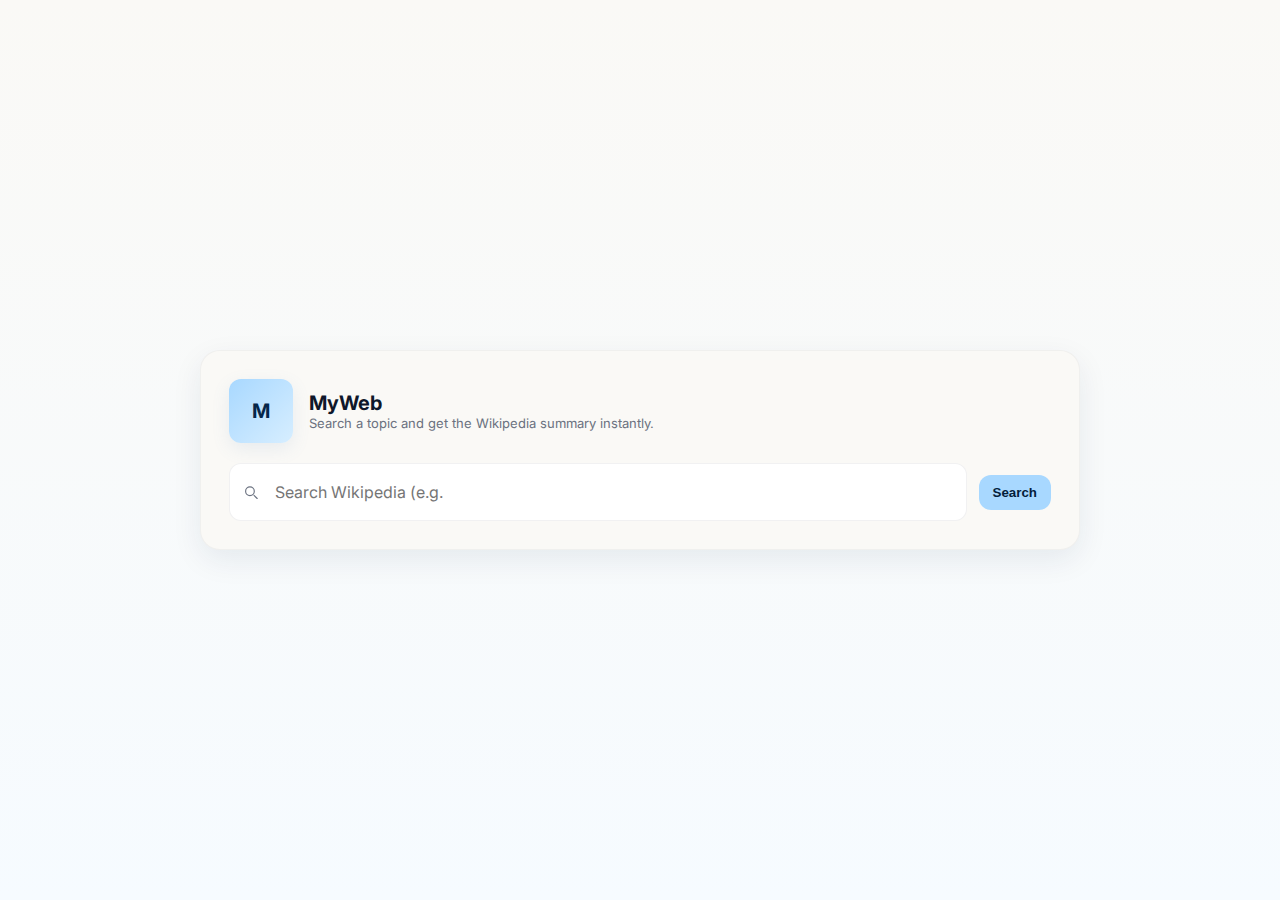
<file: index.html>
<!doctype html>
<html lang="en">
<head>
  <meta charset="utf-8" />
  <meta name="viewport" content="width=device-width,initial-scale=1" />
  <title>MyWeb — Wikipedia Summary Search</title>
  <link rel="preconnect" href="https://fonts.gstatic.com" crossorigin>
  <link href="https://fonts.googleapis.com/css2?family=Inter:wght@300;400;600;700&display=swap" rel="stylesheet">
  <style>
    :root{
      --baby-blue:#A8D8FF; /* soft baby blue */
      --off-white:#FAF9F6; /* warm off white */
      --muted:#6b7280;
      --radius:14px;
      --glass: rgba(255,255,255,0.6);
      font-family: 'Inter', ui-sans-serif, system-ui, -apple-system, 'Segoe UI', Roboto, 'Helvetica Neue', Arial;
    }
    *{box-sizing:border-box}
    html,body{height:100%}
    body{
      margin:0;
      background: linear-gradient(180deg, var(--off-white) 0%, #F6FBFF 100%);
      color:#0f172a;
      display:flex;
      align-items:center;
      justify-content:center;
      padding:32px;
      -webkit-font-smoothing:antialiased;
      -moz-osx-font-smoothing:grayscale;
    }

    .container{
      width:100%;
      max-width:880px;
      background:var(--off-white);
      border-radius:20px;
      padding:28px;
      box-shadow: 0 10px 30px rgba(13, 38, 78, 0.08);
      border: 1px solid rgba(10,20,40,0.04);
    }

    header{
      display:flex;
      gap:16px;
      align-items:center;
      margin-bottom:20px;
    }
    .logo{
      width:64px;height:64px;border-radius:12px;display:flex;align-items:center;justify-content:center;background:linear-gradient(135deg,var(--baby-blue),#D7EEFF);
      box-shadow: 0 6px 18px rgba(101,138,189,0.12);
      font-weight:700;color:#05264a;font-size:20px;
    }
    h1{margin:0;font-size:20px}
    p.lead{margin:0;color:var(--muted);font-size:13px}

    .search-row{display:flex;gap:12px;align-items:center;margin-top:18px}
    .search-input{flex:1;display:flex;align-items:center;background:white;border-radius:12px;padding:10px 12px;border:1px solid rgba(10,20,40,0.06)}
    .search-input input{border:0;outline:none;font-size:16px;padding:8px;background:transparent;width:100%;font-family:inherit;color:#ffffff;}
    .btn{background:var(--baby-blue);border:0;padding:10px 14px;border-radius:12px;font-weight:600;cursor:pointer;color:#04203b}
    .btn:active{transform:translateY(1px)}

    .result{
      margin-top:22px;background:linear-gradient(180deg, rgba(255,255,255,0.8), rgba(255,255,255,0.95));
      border-radius:12px;padding:18px;border:1px solid rgba(10,20,40,0.04);
    }
    .meta{display:flex;gap:14px;align-items:flex-start}
    .thumb{width:96px;height:96px;border-radius:8px;flex:0 0 96px;display:flex;align-items:center;justify-content:center;overflow:hidden}
    .thumb img{width:100%;height:100%;object-fit:cover}
    .text{flex:1}
    .title{font-weight:700;margin:0 0 6px 0}
    .desc{margin:0;color:var(--muted);font-size:14px}
    .extract{margin-top:12px;line-height:1.5;color:#0b2540;}

    .note{margin-top:12px;font-size:13px;color:var(--muted)}

    .center{display:flex;justify-content:center}

    @media (max-width:640px){
      .meta{flex-direction:column}
      .thumb{width:100%;height:180px}
    }
    @media (prefers-color-scheme: dark) {
    .thumb {  }
    .extract { color: #e5e7eb; }
    body {
      background: #0f172a;
      color: #e5e7eb;
    }
    .container {
      background: #1e293b;
      border-color: rgba(255,255,255,0.1);
      box-shadow: 0 10px 30px rgba(0,0,0,0.35);
    }
    .logo {
      background: linear-gradient(135deg, #4ea8ff, #9bd0ff);
      color: #0f172a;
    }
    .search-input {
      background: #0f172a;
      border-color: rgba(255,255,255,0.1);
    }
    .btn {
      background: #4ea8ff;
      color: #0f172a;
    }
    .result {
      background: #1e293b;
      border-color: rgba(255,255,255,0.1);
    }
    .thumb {
      
    }
    .desc, .note {
      color: #94a3b8;
    }
    a { color: #93caff; }
  }
</style>
</head>
<body>
  <div class="container" role="main">
    <header>
      <div class="logo" aria-hidden>M</div>
      <div>
        <h1>MyWeb</h1>
        <p class="lead">Search a topic and get the Wikipedia summary instantly.</p>
      </div>
    </header>

    <form id="searchForm" autocomplete="off" aria-label="Wikipedia search form">
      <div class="search-row">
        <div class="search-input" role="search">
          <svg width="18" height="18" viewBox="0 0 24 24" fill="none" style="margin-right:8px" aria-hidden>
            <path d="M21 21l-4.35-4.35" stroke="#6b7280" stroke-width="1.6" stroke-linecap="round" stroke-linejoin="round"/>
            <circle cx="11" cy="11" r="6" stroke="#6b7280" stroke-width="1.6" stroke-linecap="round" stroke-linejoin="round"/>
          </svg>
          <input id="query" type="search" placeholder="Search Wikipedia (e.g. "Swan" or "JavaScript")" aria-label="Search Wikipedia"/>
        </div>
        <button class="btn" id="searchBtn" type="submit">Search</button>
      </div>
    </form>

    <div id="output" aria-live="polite"></div>

  </div>

  <script>
    const form = document.getElementById('searchForm');
    const queryInput = document.getElementById('query');
    const output = document.getElementById('output');

    form.addEventListener('submit', async (e)=>{
      e.preventDefault();
      const q = queryInput.value.trim();
      if(!q){
        showNote('Please enter a search term.');
        return;
      }
      await fetchSummary(q);
    });

    function showNote(msg){
      output.innerHTML = `<div class="note">${escapeHtml(msg)}</div>`;
    }

    function escapeHtml(str){
      return str.replace(/[&<>"']/g, function(m){return ({'&':'&amp;','<':'&lt;','>':'&gt;','"':'&quot;',"'":'&#39;'})[m];});
    }

    async function fetchSummary(q){
      output.innerHTML = `<div class="center"><div class="note">Loading summary for "${escapeHtml(q)}"...</div></div>`;
      const title = encodeURIComponent(q.replace(/\s+/g,'_'));
      const endpoint = `https://en.wikipedia.org/api/rest_v1/page/summary/${title}`;
      try{
        const res = await fetch(endpoint, {headers: { 'Accept': 'application/json' }});
        if(!res.ok){
          if(res.status === 404){
            showNote(`No Wikipedia page found for "${escapeHtml(q)}".`);
            return;
          }
          throw new Error('Network response was not ok');
        }
        const data = await res.json();
        renderResult(data);
      }catch(err){
        console.error(err);
        showNote('Sorry — something went wrong. Check your connection and try again.');
      }
    }

    function renderResult(data){
      // data has keys: title, extract, description, thumbnail, content_urls
      const imgSrc = data.thumbnail ? data.thumbnail.source : (data.originalimage ? data.originalimage.source : null);
      const thumbHtml = imgSrc ? `<div class=\"thumb\"><img src=\"${escapeHtml(imgSrc)}\" alt=\"${escapeHtml(data.title)} image\"/></div>` : `<div class=\"thumb\" aria-hidden><svg width=\"48\" height=\"48\" viewBox=\"0 0 24 24\" fill=\"none\"><path d=\"M3 3h18v18H3z\" stroke=\"#cfeeff\" stroke-width=\"1.5\" stroke-linejoin=\"round\"/></svg></div>`;
      const sourceLink = data.content_urls && data.content_urls.desktop && data.content_urls.desktop.page ? data.content_urls.desktop.page : `https://en.wikipedia.org/wiki/${encodeURIComponent(data.title.replace(/\s+/g,'_'))}`;

      output.innerHTML = `
        <article class="result">
          <div class="meta">
            ${thumbHtml}
            <div class="text">
              <h2 class="title">${escapeHtml(data.title)}</h2>
              <p class="desc">${escapeHtml(data.description || data.type || '')}</p>
            </div>
          </div>
          <div class="extract">${escapeHtml(data.extract || 'No summary available.')}</div>
          <div class="note">Source: <a href="${escapeHtml(sourceLink)}" target="_blank" rel="noopener">Wikipedia — ${escapeHtml(data.title)}</a></div>
        </article>
      `;
    }

    // small nicety: press Escape to clear
    queryInput.addEventListener('keydown', (e)=>{
      if(e.key === 'Escape'){
        queryInput.value=''; output.innerHTML='';
      }
    });
  </script>
</body>
</html>
</file>
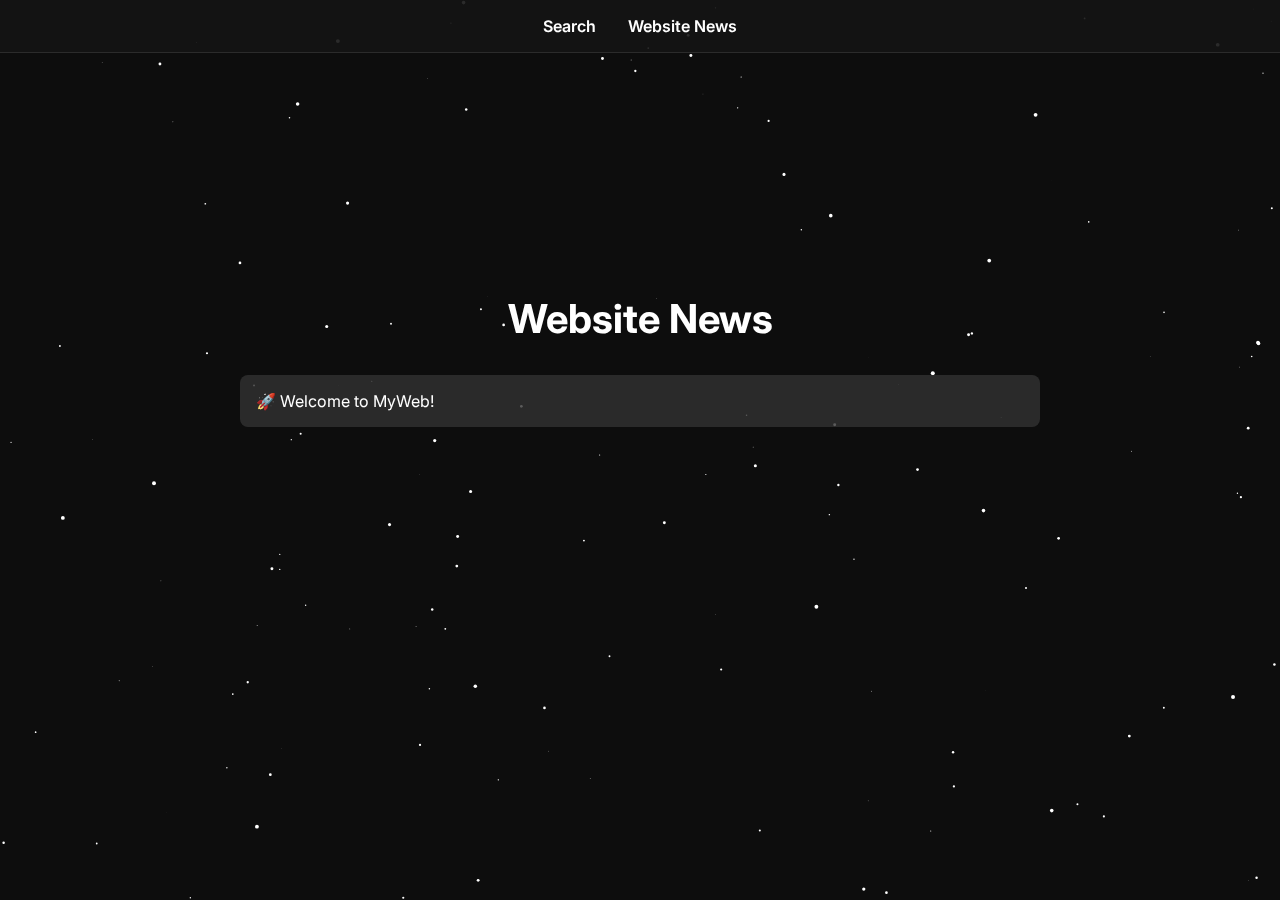
<file: news.html>
<!DOCTYPE html>
<html lang="en">
<head>
  <meta charset="UTF-8" />
  <meta name="viewport" content="width=device-width, initial-scale=1.0"/>
  <title>MyWeb - Website News</title>
  <link rel="icon" href="favicon.png" type="image/png">
  <link href="https://fonts.googleapis.com/css2?family=Inter:wght@400;600&display=swap" rel="stylesheet">
  <style>
    * { margin: 0; padding: 0; box-sizing: border-box; font-family: 'Inter', sans-serif; }
    body { background: #0d0d0d; color: white; text-align: center; overflow-x: hidden; }
    #starfield { position: fixed; top: 0; left: 0; width: 100vw; height: 100vh; z-index: -1; }

    nav { display: flex; justify-content: center; gap: 2rem; padding: 1rem;
          background: rgba(20,20,20,0.9); border-bottom: 1px solid rgba(255,255,255,0.1);}
    nav a { color: white; text-decoration: none; font-weight: 600; transition: color 0.3s; }
    nav a:hover { color: #00d4ff; }

    main { display: flex; flex-direction: column; align-items: center; justify-content: center;
           min-height: 70vh; padding: 2rem; }
    h1 { font-size: 2.5rem; margin-bottom: 2rem; }

    #news { width: 100%; max-width: 800px; text-align: left; }
    .news-item { background: rgba(50,50,50,0.8); margin-bottom: 1rem; padding: 1rem;
                 border-radius: 8px; cursor: pointer; transition: background 0.3s; }
    .news-item:hover { background: rgba(70,70,70,0.9); }
    .news-desc { display: none; margin-top: 0.5rem; color: #ccc; font-size: 0.95rem; }
  </style>
</head>
<body>
  <canvas id="starfield"></canvas>

  <nav>
    <a href="index.html">Search</a>
    <a href="news.html">Website News</a>
  </nav>

  <main>
    <h1>Website News</h1>
    <div id="news">
      <div class="news-item" onclick="toggleNews(this)">
        🚀 Welcome to MyWeb!
        <div class="news-desc">Welcome to MyWeb, home of Myles Evans' goofy website of doom and despair! Jk, it's for searching stuff. Anyways, enjoy!</div>
      </div>
    </div>
  </main>

  <script>
    function toggleNews(el) {
      const desc = el.querySelector(".news-desc");
      desc.style.display = desc.style.display === "block" ? "none" : "block";
    }

    /* Starfield animation */
    const canvas = document.getElementById('starfield');
    const ctx = canvas.getContext('2d');
    let stars = [];
    function resize() {
      canvas.width = window.innerWidth;
      canvas.height = window.innerHeight;
      stars = Array.from({length: 150}, () => ({
        x: Math.random() * canvas.width,
        y: Math.random() * canvas.height,
        size: Math.random() * 2,
        speed: Math.random() * 0.5 + 0.2
      }));
    }
    window.addEventListener('resize', resize);
    resize();
    function animate() {
      ctx.clearRect(0, 0, canvas.width, canvas.height);
      ctx.fillStyle = "white";
      stars.forEach(star => {
        ctx.beginPath();
        ctx.arc(star.x, star.y, star.size, 0, 2 * Math.PI);
        ctx.fill();
        star.y += star.speed;
        if (star.y > canvas.height) {
          star.y = 0;
          star.x = Math.random() * canvas.width;
        }
      });
      requestAnimationFrame(animate);
    }
    animate();
  </script>
</body>
</html>
</file>
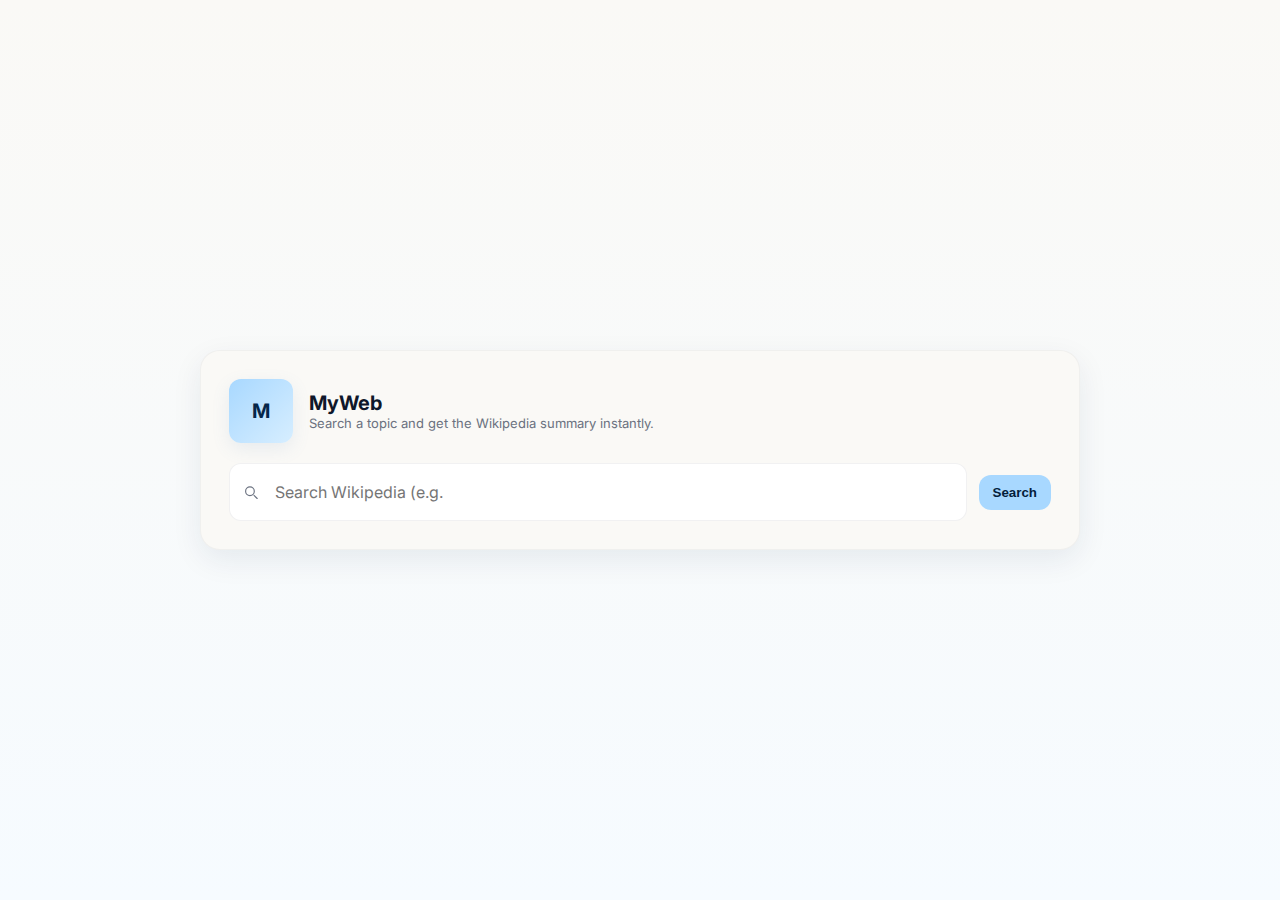
<file: results.html>
<!DOCTYPE html>
<html lang="en">
<head>
  <meta charset="UTF-8" />
  <meta name="viewport" content="width=device-width, initial-scale=1.0"/>
  <title>Search Results</title>
  <link href="https://fonts.googleapis.com/css2?family=Inter:wght@400;600&display=swap" rel="stylesheet">
  <style>
    * {
      box-sizing: border-box;
    }

    body {
      font-family: 'Inter', sans-serif;
      background-color: #f9f9f9;
      margin: 0;
      display: flex;
      justify-content: center;
      align-items: center;
      flex-direction: column;
      height: 100vh;
      overflow-y: scroll;
    }

    .content {
      width: 100%;
      padding: 20px;
      display: flex;
      flex-direction: column;
      align-items: center;
      max-width: 1200px;
    }

    .results-summary-container {
      display: flex;
      justify-content: space-between;
      width: 100%;
      margin-top: 40px;
    }

    .results-container {
      width: 48%;
      padding: 20px;
      background-color: #ffffff;
      border-radius: 12px;
      box-shadow: 0 4px 12px rgba(0, 0, 0, 0.05);
      max-height: 400px;
      overflow-y: auto;
    }

    .summary-container {
      width: 48%;
      padding: 20px;
      background-color: #ffffff;
      border-radius: 12px;
      box-shadow: 0 4px 12px rgba(0, 0, 0, 0.05);
      max-height: 400px;
      overflow-y: auto;
    }

    .results-container h3 a,
    .summary-container h3 a {
      text-decoration: none;
      color: #0073aa;
      font-size: 18px;
    }

    .results-container p,
    .summary-container p {
      color: #333;
      font-size: 14px;
    }

    .results-container div,
    .summary-container div {
      margin-bottom: 15px;
      padding: 15px;
      border: 1px solid #ddd;
      border-radius: 8px;
      background-color: #fff;
      box-shadow: 0 2px 4px rgba(0, 0, 0, 0.05);
    }

    .results-container div:hover,
    .summary-container div:hover {
      background-color: #f1f1f1;
    }
  </style>
</head>
<body>
  <div class="content" id="mainContent">
    <h1>Results for: <span id="searchTerm"></span></h1>

    <div class="results-summary-container">
      <div class="results-container" id="results"></div>
      <div class="summary-container" id="summary"></div>
    </div>
  </div>

<script>
  // Get the search query from the URL
  const urlParams = new URLSearchParams(window.location.search);
  const query = urlParams.get('query');
  
  if (!query) {
    alert("No search query found!");
    window.location.href = "index.html";  // Redirect to home if no query is found
  }

  // Display the search term at the top
  document.getElementById('searchTerm').textContent = query;

  // Perform the search
  async function search(query) {
    const resultsDiv = document.getElementById('results');
    const summaryDiv = document.getElementById('summary');
    
    // Clear previous results
    resultsDiv.innerHTML = '';
    summaryDiv.innerHTML = '';

    // Fetch search results
    const url = `https://bob.mylesjohn2012.workers.dev/?q=${encodeURIComponent(query)}`;
    try {
      const response = await fetch(url);
      const data = await response.json();
      if (data.items) {
        resultsDiv.style.display = 'block';
        data.items.forEach(item => {
          const result = document.createElement('div');
          result.innerHTML = `<h3><a href="${item.link}" target="_blank">${item.title}</a></h3><p>${item.snippet}</p>`;
          resultsDiv.appendChild(result);
        });
      } else {
        resultsDiv.innerHTML = '<p>No results found.</p>';
        resultsDiv.style.display = 'block';
      }

      // Fetch Wikipedia summary for the right-side summary section
      const wikiApiUrl = `https://en.wikipedia.org/api/rest_v1/page/summary/${encodeURIComponent(query)}`;
      const wikiResponse = await fetch(wikiApiUrl);
      const wikiData = await wikiResponse.json();
      if (wikiData && wikiData.extract) {
        summaryDiv.style.display = 'block';
        summaryDiv.innerHTML = `<h3>Wikipedia Summary:</h3><p>${wikiData.extract}</p><a href="${wikiData.content_urls.desktop.page}" target="_blank">Read more on Wikipedia</a>`;
      } else {
        summaryDiv.innerHTML = '<p>No Wikipedia summary found.</p>';
      }
      
    } catch (error) {
      console.error('Search error:', error);
      resultsDiv.innerHTML = '<p>Something went wrong.</p>';
      resultsDiv.style.display = 'block';
    }
  }

  // Run the search function
  search(query);
</script>
</body>
</html>
</file>
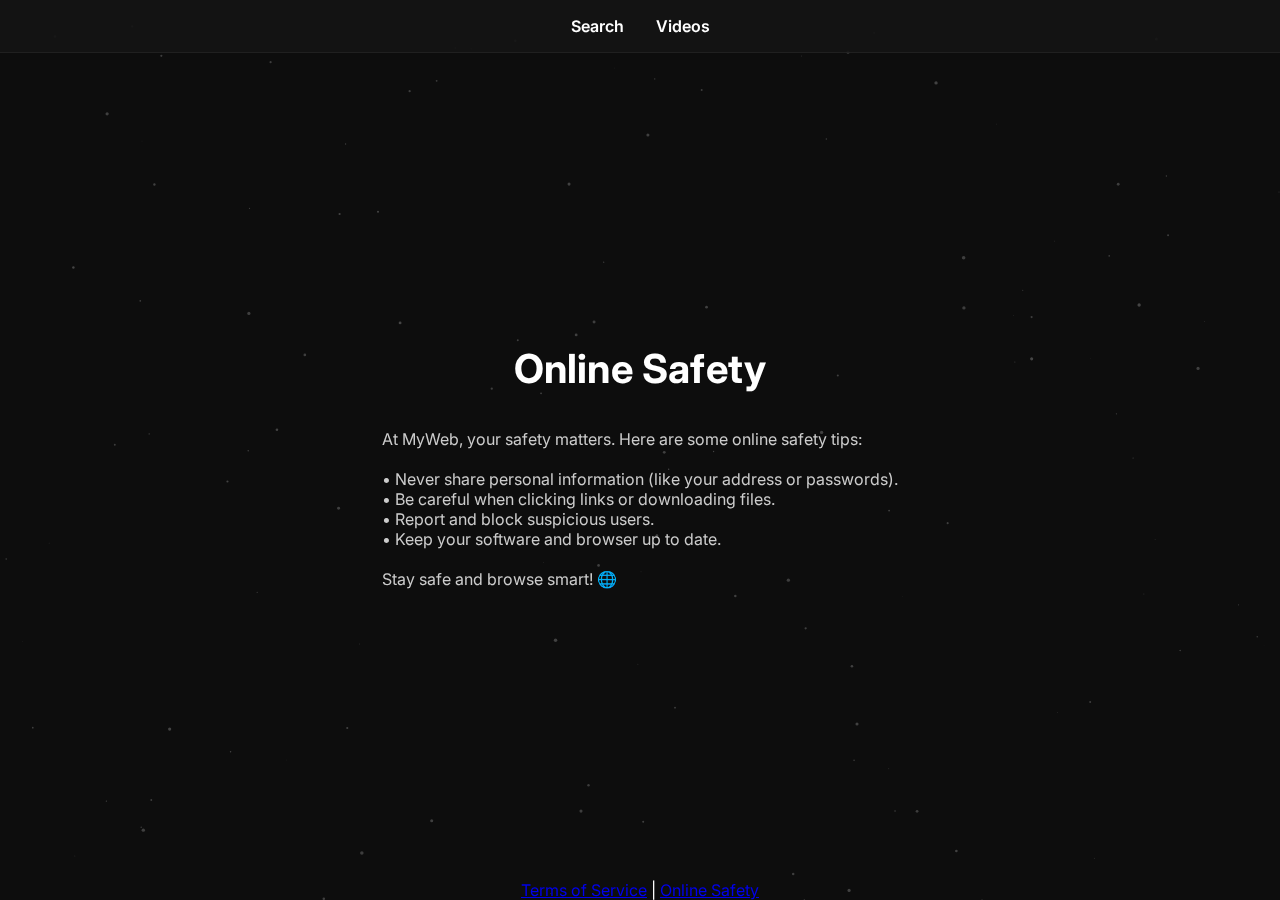
<file: safety.html>
<!DOCTYPE html>
<html lang="en">
<head>
  <meta charset="UTF-8"/>
  <meta name="viewport" content="width=device-width, initial-scale=1.0"/>
  <title>MyWeb - Online Safety</title>
  <link rel="icon" href="favicon.png" type="image/png">
  <link href="https://fonts.googleapis.com/css2?family=Inter:wght@400;600&display=swap" rel="stylesheet">
  <link rel="stylesheet" href="style.css">
</head>
<body>
  <canvas id="starfield"></canvas>

  <nav>
    <a href="index.html">Search</a>
    <a href="videos.html">Videos</a>
  </nav>

  <main>
    <h1>Online Safety</h1>
    <p style="max-width:800px; color:#ccc; text-align:left; margin-top:1rem;">
      At MyWeb, your safety matters. Here are some online safety tips:<br><br>
      • Never share personal information (like your address or passwords).<br>
      • Be careful when clicking links or downloading files.<br>
      • Report and block suspicious users.<br>
      • Keep your software and browser up to date.<br><br>
      Stay safe and browse smart! 🌐
    </p>
  </main>

  <footer>
    <a href="tos.html">Terms of Service</a> |
    <a href="safety.html">Online Safety</a>
  </footer>

  <script src="starfield.js"></script>
</body>
</html>
</file>
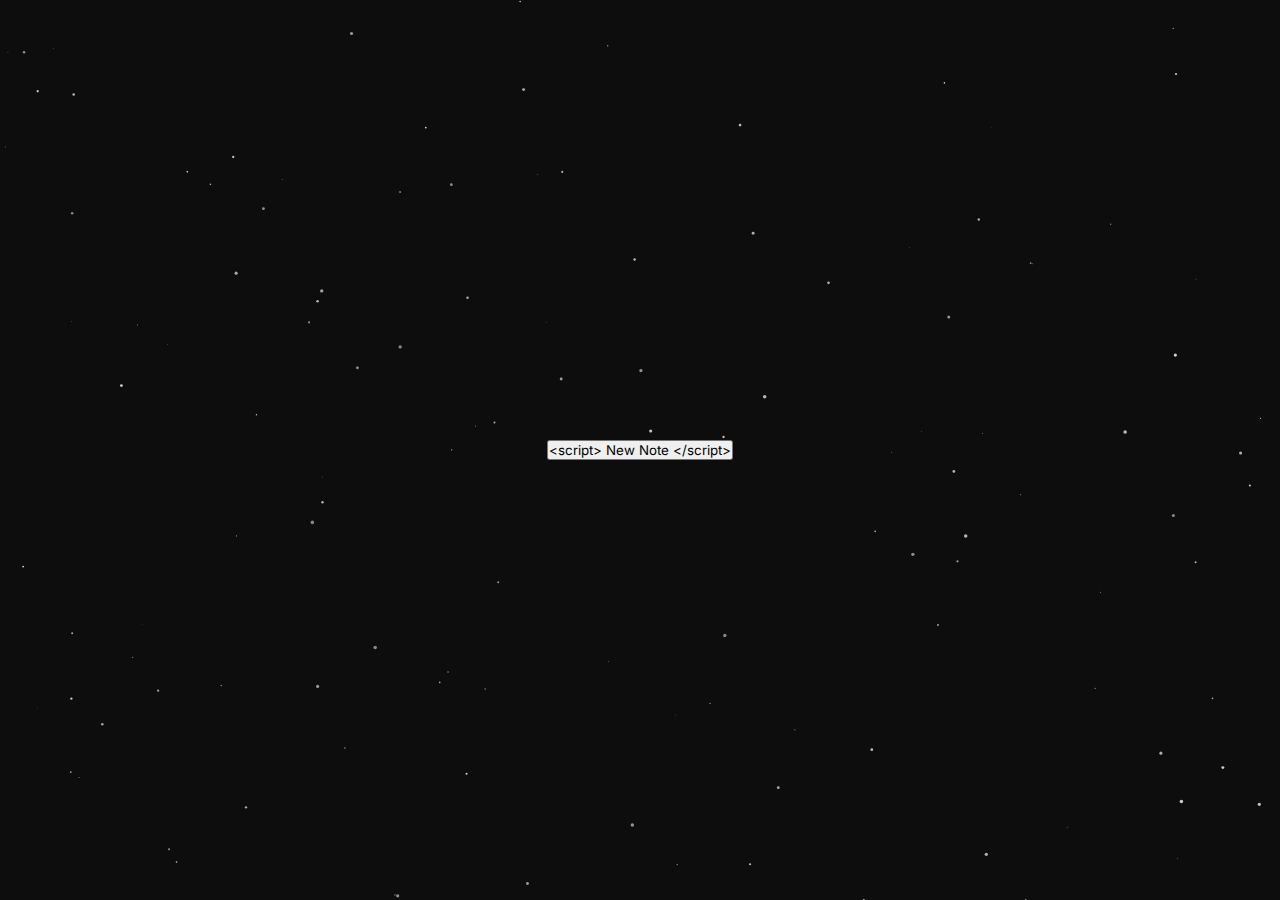
<file: sm1le.html>
<!DOCTYPE html>
<html lang="en">
<head>
<meta charset="UTF-8">
<meta name="viewport" content="width=device-width, initial-scale=1.0">
<title>MyWeb - Notes</title>
<link rel="stylesheet" href="style.css">
</head>
<body>

<canvas id="starfield"></canvas>

<main>
    <button class="code-btn" id="newNote" style="left:50px; top:50px;">&lt;script&gt; New Note &lt;/script&gt;<span class="last-line"></span></button>
</main>

<script src="starfield.js"></script>
<script>
// --- MyNotes Logic ---
(function(){
    const TYPING_SPEED = 80;
    const SPARKLE_COUNT = 14;

    function sparkle(hostEl,onDone){
        const container=document.createElement('div');
        container.className='sparkle';
        hostEl.appendChild(container);
        const rect=hostEl.getBoundingClientRect();
        for(let k=0;k<SPARKLE_COUNT;k++){
            const dot=document.createElement('div');
            dot.className='dot';
            dot.style.left=(Math.random()*rect.width)+'px';
            dot.style.top=(Math.random()*rect.height)+'px';
            dot.style.animationDelay=(Math.random()*200)+'ms';
            container.appendChild(dot);
        }
        setTimeout(()=>{container.remove(); if(onDone) onDone();},900);
    }

    function typeAllText(el, fullText, onComplete){
        el.value='';
        let i=0;
        function step(){
            if(i<=fullText.length){
                el.value = fullText.slice(0,i);
                i++;
                setTimeout(step,TYPING_SPEED);
            } else { if(onComplete) onComplete(); }
        }
        step();
    }

    function createNote(x=100,y=100){
        const note = document.createElement('div');
        note.className='note-window';
        note.style.left=x+'px';
        note.style.top=y+'px';

        const header = document.createElement('div');
        header.className='note-header';
        header.textContent='MyNote';
        const closeBtn = document.createElement('span');
        closeBtn.className='note-close';
        closeBtn.textContent='✖';
        header.appendChild(closeBtn);
        note.appendChild(header);

        const textarea = document.createElement('textarea');
        textarea.value='// Type your hacker note here...\nfunction hack(){\n    console.log("Hello World");\n}';
        note.appendChild(textarea);

        closeBtn.onclick = ()=>{ note.remove(); }

        // Click on textarea triggers full retype + sparkle
        textarea.addEventListener('click', ()=>{
            typeAllText(textarea, textarea.value, ()=>{
                sparkle(note,null);
            });
        });

        document.body.appendChild(note);

        // Dragging header
        let offsetX,offsetY,isDown=false;
        header.addEventListener('mousedown', e=>{
            isDown=true;
            offsetX=e.clientX-note.offsetLeft;
            offsetY=e.clientY-note.offsetTop;
        });
        document.addEventListener('mouseup',()=>{isDown=false;});
        document.addEventListener('mousemove', e=>{
            if(!isDown) return;
            note.style.left=(e.clientX-offsetX)+'px';
            note.style.top=(e.clientY-offsetY)+'px';
        });
    }

    document.getElementById('newNote').addEventListener('click',()=>{
        typeAllText(document.getElementById('newNote').querySelector('span'), 'Creating Note...', ()=>{
            sparkle(document.getElementById('newNote'), ()=>{ createNote(120,120); });
        });
    });

})();
</script>
</body>
</html>
</file>
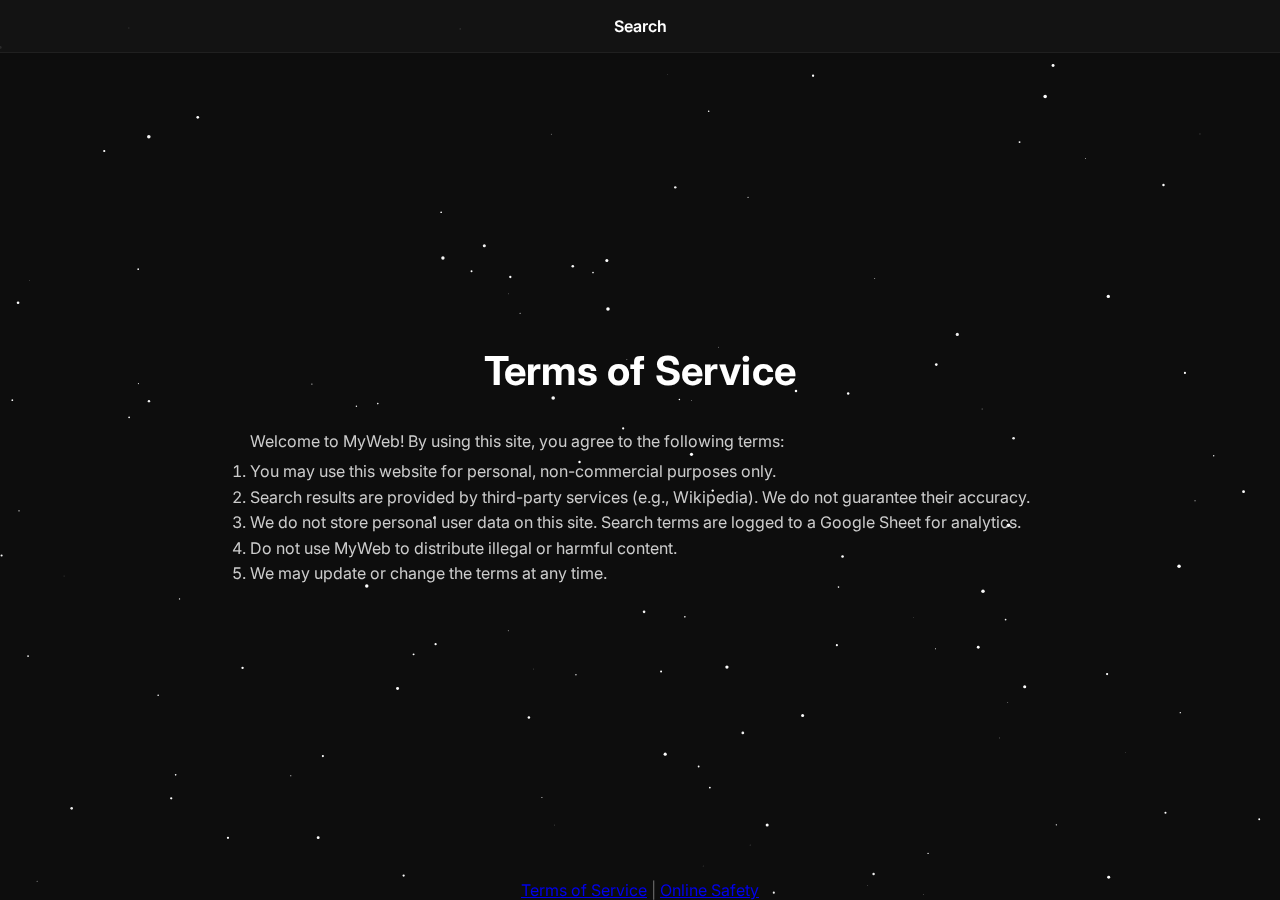
<file: tos.html>
<!DOCTYPE html>
<html lang="en">
<head>
  <meta charset="utf-8" />
  <meta name="viewport" content="width=device-width,initial-scale=1" />
  <title>MyWeb - Terms of Service</title>
  <link rel="icon" href="favicon.png" type="image/png">
  <link rel="stylesheet" href="style.css">
</head>
<body>
  <canvas id="starfield"></canvas>

  <nav>
    <a href="index.html">Search</a>
  </nav>

  <main>
    <h1>Terms of Service</h1>
    <div style="max-width:800px; text-align:left; color:#ccc; margin-top:1rem;">
      <p>Welcome to MyWeb! By using this site, you agree to the following terms:</p>
      <ol style="margin-top:0.5rem; line-height:1.6;">
        <li>You may use this website for personal, non-commercial purposes only.</li>
        <li>Search results are provided by third-party services (e.g., Wikipedia). We do not guarantee their accuracy.</li>
        <li>We do not store personal user data on this site. Search terms are logged to a Google Sheet for analytics.</li>
        <li>Do not use MyWeb to distribute illegal or harmful content.</li>
        <li>We may update or change the terms at any time.</li>
      </ol>
    </div>
  </main>

  <footer>
    <a href="tos.html">Terms of Service</a>
    <span style="color:rgba(255,255,255,0.35)">|</span>
    <a href="safety.html">Online Safety</a>
  </footer>

  <script src="starfield.js"></script>
</body>
</html>
</file>
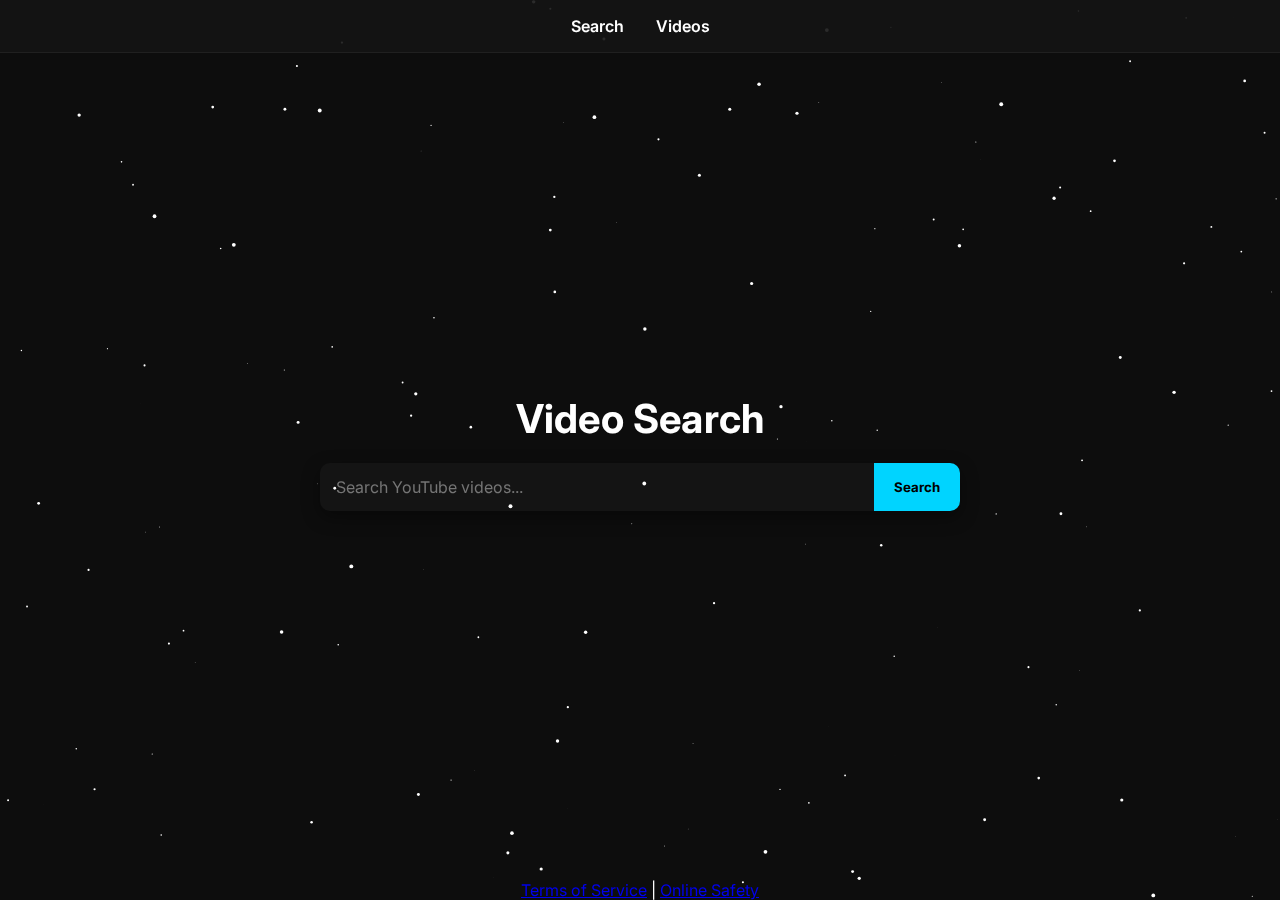
<file: videos.html>
<!DOCTYPE html>
<html lang="en">
<head>
  <meta charset="UTF-8"/>
  <meta name="viewport" content="width=device-width, initial-scale=1.0"/>
  <title>MyWeb - Video Search</title>
  <link rel="icon" href="favicon.png" type="image/png">
  <link href="https://fonts.googleapis.com/css2?family=Inter:wght@400;600&display=swap" rel="stylesheet">
  <link rel="stylesheet" href="style.css">
</head>
<body>
  <canvas id="starfield"></canvas>

  <nav>
    <a href="index.html">Search</a>
    <a href="videos.html">Videos</a>
  </nav>

  <main>
    <h1>Video Search</h1>
    <div class="search-bar">
      <input type="text" id="videoQuery" placeholder="Search YouTube videos...">
      <button onclick="searchVideos()">Search</button>
    </div>
    <div id="results"></div>
  </main>

  <footer>
    <a href="tos.html">Terms of Service</a> |
    <a href="safety.html">Online Safety</a>
  </footer>

  <script>
    async function searchVideos() {
      const query = document.getElementById("videoQuery").value;
      if (!query) return;
      const url = `https://noembed.com/embed?url=https://www.youtube.com/results?search_query=${encodeURIComponent(query)}`;
      window.open(`https://www.youtube.com/results?search_query=${encodeURIComponent(query)}`, "_blank");
    }

    // Reuse starfield
    const canvas = document.getElementById('starfield');
    const ctx = canvas.getContext('2d');
    let stars = [];
    function resize() {
      canvas.width = window.innerWidth;
      canvas.height = window.innerHeight;
      stars = Array.from({length: 150}, () => ({
        x: Math.random() * canvas.width,
        y: Math.random() * canvas.height,
        size: Math.random() * 2,
        speed: Math.random() * 0.5 + 0.2
      }));
    }
    window.addEventListener('resize', resize);
    resize();
    function animate() {
      ctx.clearRect(0, 0, canvas.width, canvas.height);
      ctx.fillStyle = "white";
      stars.forEach(star => {
        ctx.beginPath();
        ctx.arc(star.x, star.y, star.size, 0, 2 * Math.PI);
        ctx.fill();
        star.y += star.speed;
        if (star.y > canvas.height) {
          star.y = 0;
          star.x = Math.random() * canvas.width;
        }
      });
      requestAnimationFrame(animate);
    }
    animate();
  </script>
</body>
</html>
</file>
<file: style.css>
/* style.css - shared site styles */
@import url('https://fonts.googleapis.com/css2?family=Inter:wght@400;600&display=swap');

* { margin: 0; padding: 0; box-sizing: border-box; font-family: 'Inter', sans-serif; }

html, body { height: 100%; }

body {
  background: #0d0d0d;
  color: white;
  text-align: center;
  overflow-x: hidden;
  min-height: 100vh;
  display: flex;
  flex-direction: column;
}

#starfield {
  position: fixed;
  top: 0;
  left: 0;
  width: 100vw;
  height: 100vh;
  z-index: -1;
}

nav {
  display: flex;
  justify-content: center;
  gap: 2rem;
  padding: 1rem;
  background: rgba(20,20,20,0.9);
  border-bottom: 1px solid rgba(255,255,255,0.06);
  position: sticky;
  top: 0;
  z-index: 10;
}

nav a {
  color: white;
  text-decoration: none;
  font-weight: 600;
  transition: color 0.2s;
}
nav a:hover { color: #00d4ff; }

main {
  flex: 1;
  display: flex;
  flex-direction: column;
  align-items: center;
  justify-content: center;
  min-height: 70vh;
  padding: 2rem;
  width: 100%;
}

h1 {
  font-size: 2.5rem;
  margin-bottom: 1.25rem;
  letter-spacing: 0.2px;
}

.search-bar {
  display: flex;
  width: 100%;
  max-width: 640px;
  box-shadow: 0 6px 18px rgba(0,0,0,0.4);
  border-radius: 10px;
  overflow: hidden;
}
.search-bar input {
  flex: 1;
  padding: 0.9rem 1rem;
  border: none;
  font-size: 1rem;
  background: rgba(255,255,255,0.03);
  color: #fff;
  outline: none;
}
.search-bar button {
  padding: 0.9rem 1.25rem;
  border: none;
  background: #00d4ff;
  color: #000;
  font-weight: 700;
  cursor: pointer;
  transition: background 0.18s;
}
.search-bar button:hover { background: #00aacc; }

#results {
  margin-top: 1.75rem;
  max-width: 880px;
  width: calc(100% - 2rem);
  text-align: left;
  display: flex;
  flex-direction: column;
  gap: 1rem;
}
.result-card {
  background: rgba(50,50,50,0.85);
  padding: 1rem;
  border-radius: 8px;
  transition: background 0.18s, transform 0.12s;
}
.result-card:hover {
  background: rgba(70,70,70,0.95);
  transform: translateY(-3px);
}
.result-card h3 { margin-bottom: 0.25rem; font-size: 1.05rem; }
.result-card a { color: #00d4ff; text-decoration: none; font-weight: 600; }
.result-card a:hover { text-decoration: underline; }
.result-card p { color: #cfcfcf; font-size: 0.95rem; }

@media (max-width: 640px) {
  h1 { font-size: 1.8rem; }
  .search-bar input { font-size: 0.95rem; }
  .result-card h3 { font-size: 1rem; }
}
</file>
